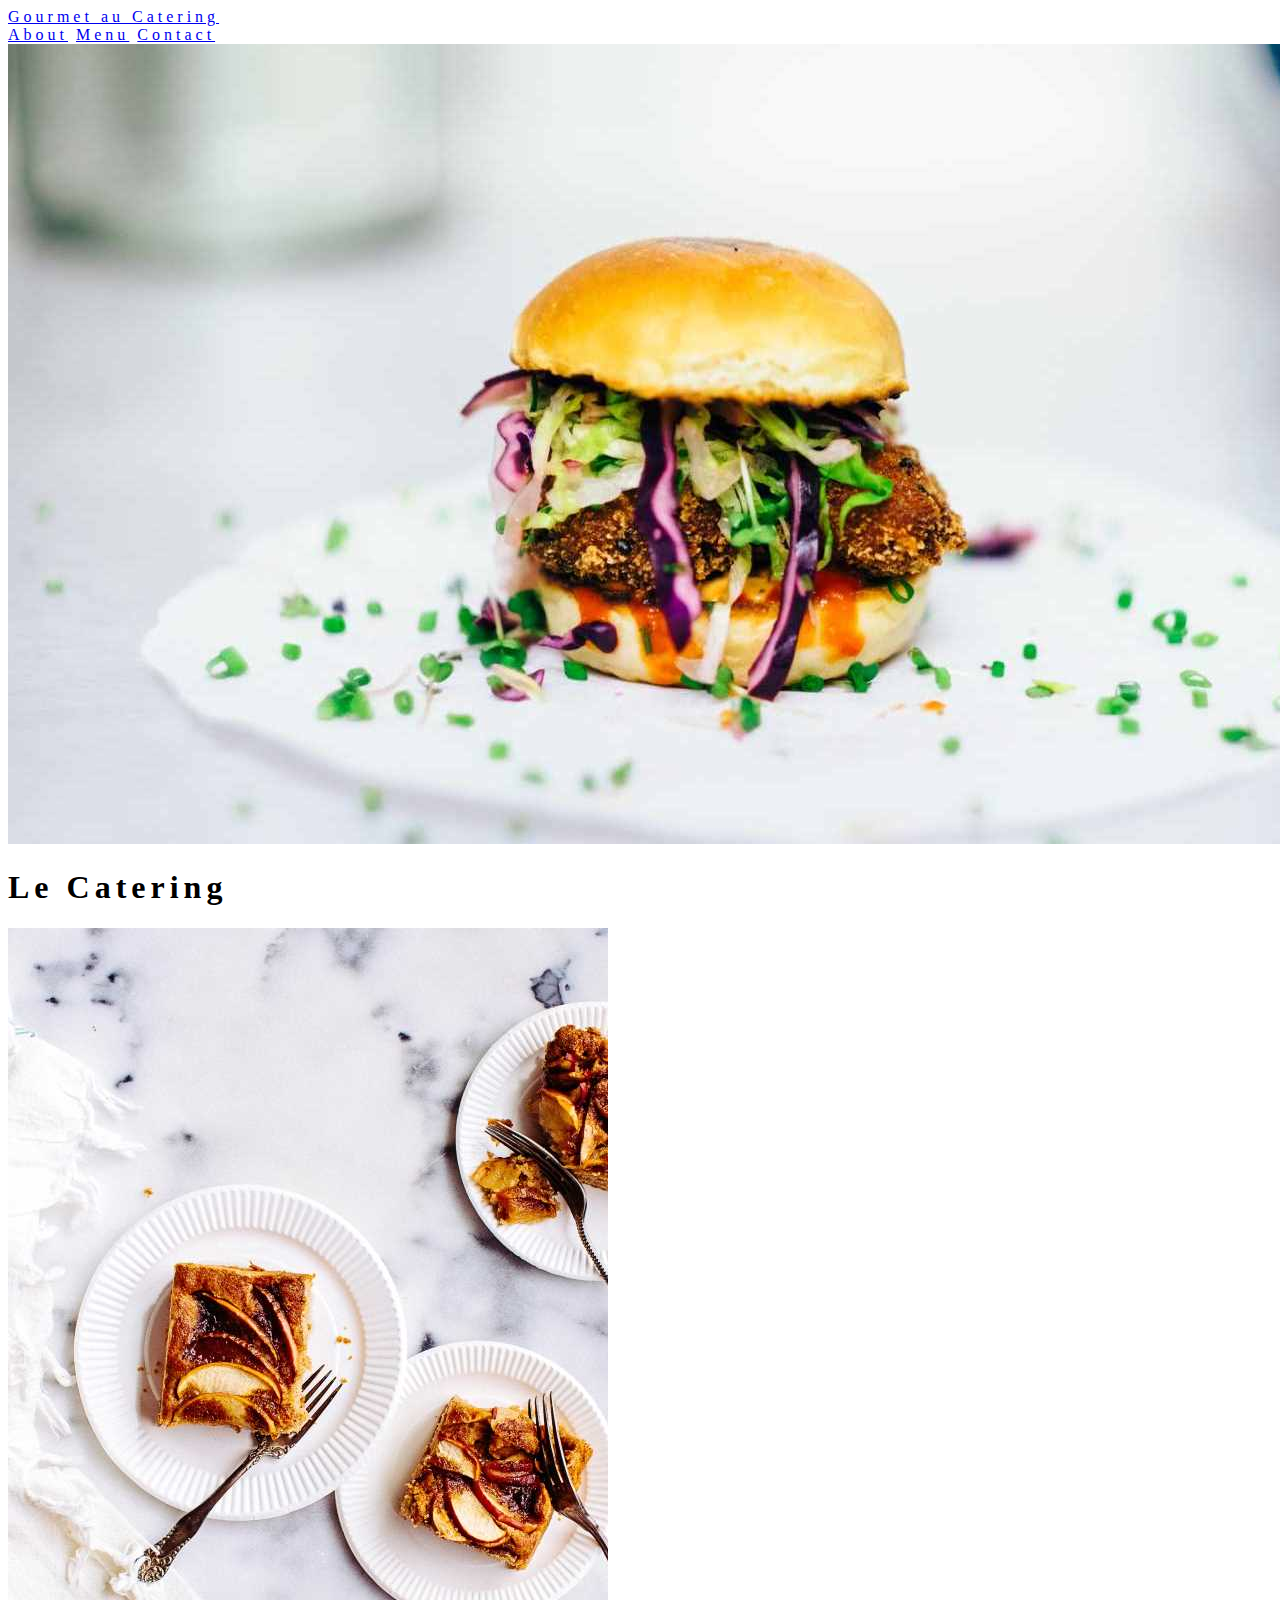
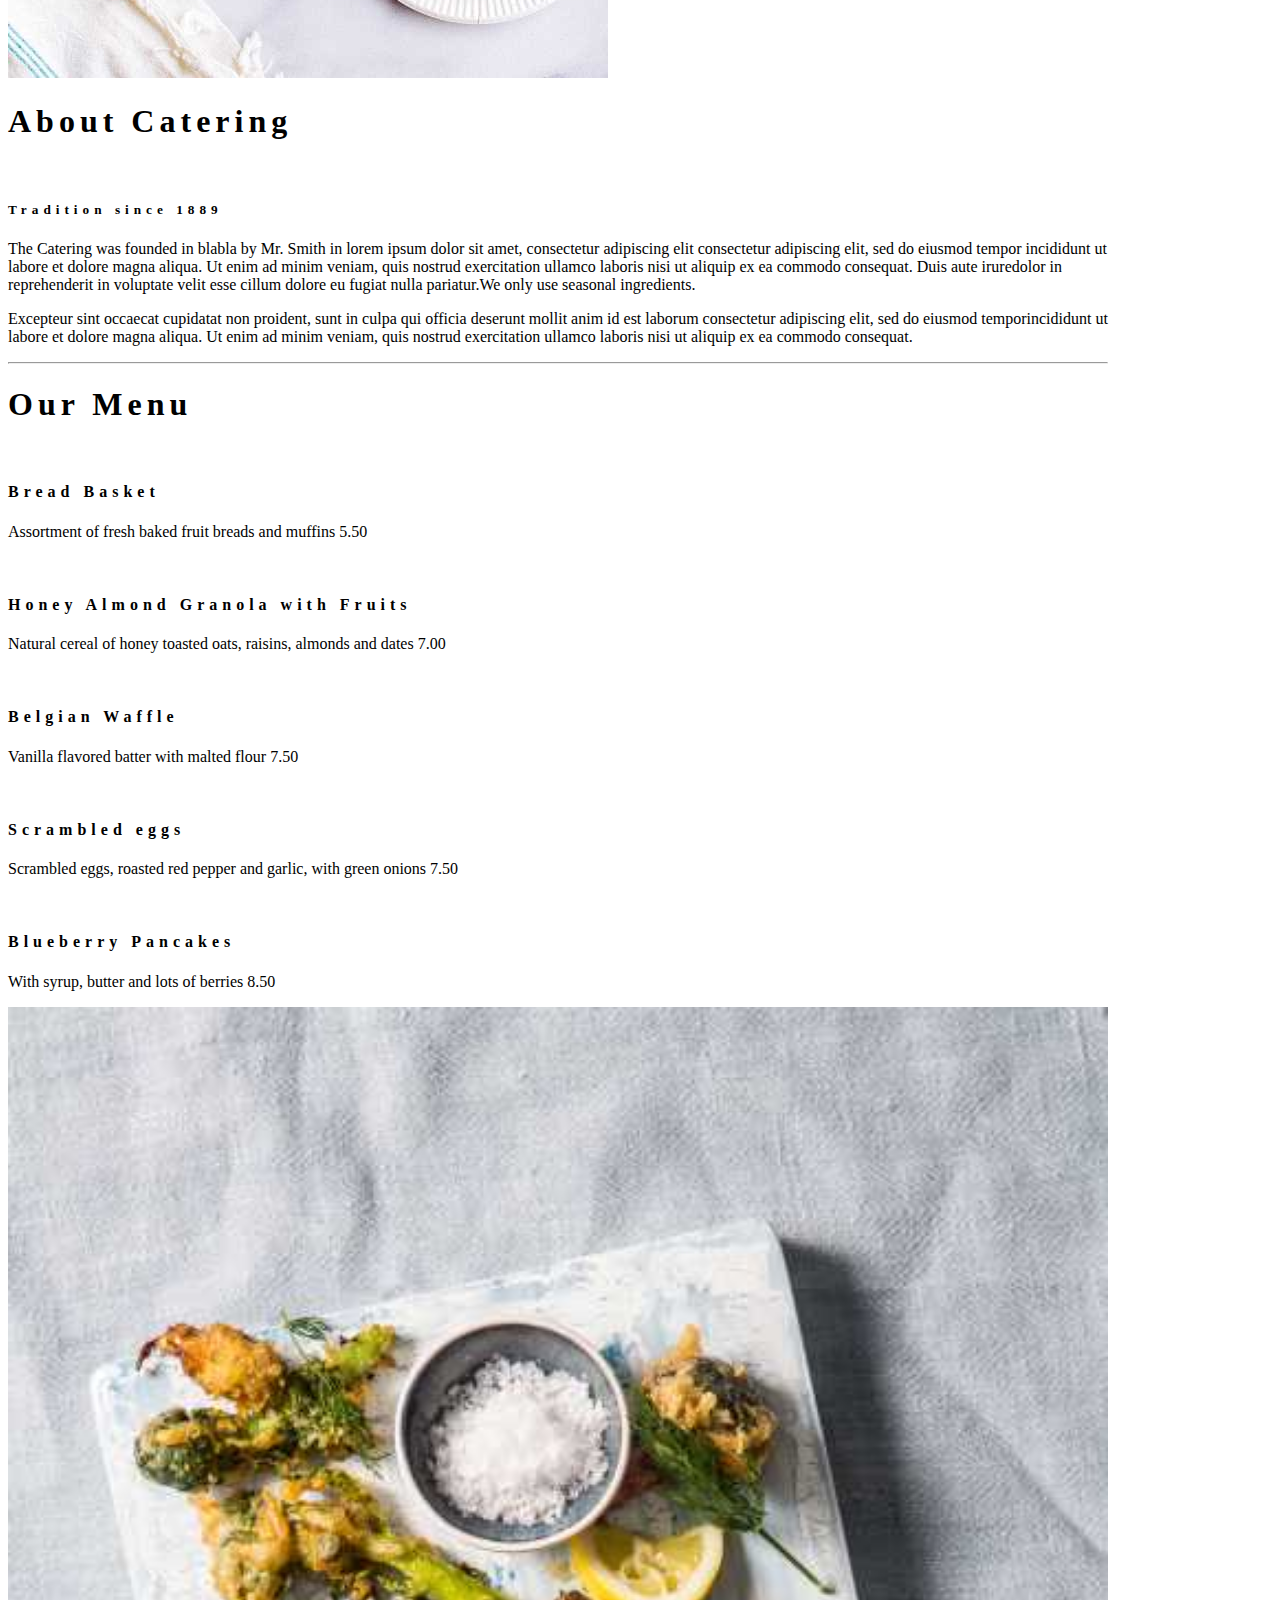
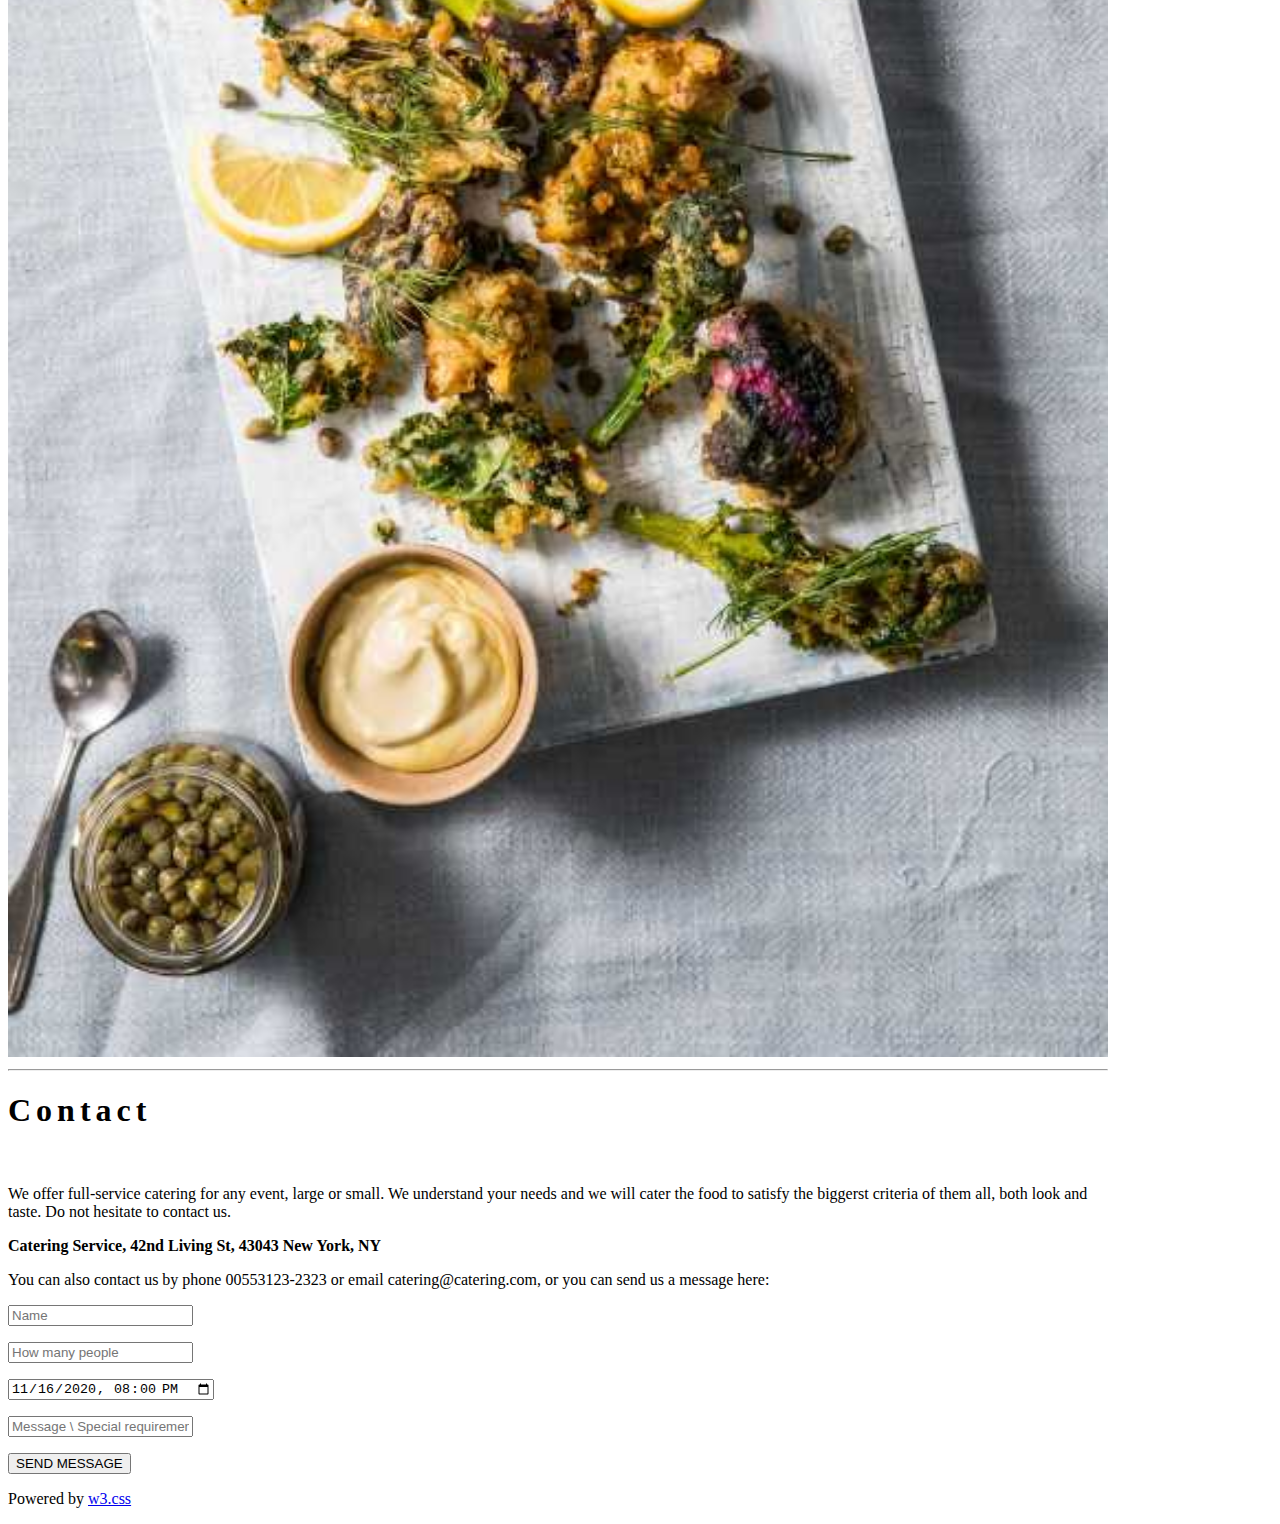
<file: index.html>
<!DOCTYPE html>
<html>
<head>
<title>W3.CSS Template</title>
<meta charset="UTF-8">
<meta name="viewport" content="width=device-width, initial-scale=1">
<link rel="stylesheet" href="https://www.w3schools.com/w3css/5/w3.css">
<style>
body {font-family: "Times New Roman", Georgia, Serif;}
h1, h2, h3, h4, h5, h6 {
  font-family: "Playfair Display";
  letter-spacing: 5px;
}
</style>
</head>
<body>

<!-- Navbar (sit on top) -->
<div class="w3-top">
  <div class="w3-bar w3-white w3-padding w3-card" style="letter-spacing:4px;">
    <a href="#home" class="w3-bar-item w3-button">Gourmet au Catering</a>
    <!-- Right-sided navbar links. Hide them on small screens -->
    <div class="w3-right w3-hide-small">
      <a href="#about" class="w3-bar-item w3-button">About</a>
      <a href="#menu" class="w3-bar-item w3-button">Menu</a>
      <a href="#contact" class="w3-bar-item w3-button">Contact</a>
    </div>
  </div>
</div>

<!-- Header -->
<header class="w3-display-container w3-content w3-wide" style="max-width:1600px;min-width:500px" id="home">
  <img class="w3-image" src="/images/hamburger.jpg" alt="Hamburger Catering" width="1600" height="800">
  <div class="w3-display-bottomleft w3-padding-large w3-opacity">
    <h1 class="w3-xxlarge">Le Catering</h1>
  </div>
</header>

<!-- Page content -->
<div class="w3-content" style="max-width:1100px">

  <!-- About Section -->
  <div class="w3-row w3-padding-64" id="about">
    <div class="w3-col m6 w3-padding-large w3-hide-small">
     <img src="/images/tablesetting2.jpg" class="w3-round w3-image w3-opacity-min" alt="Table Setting" width="600" height="750">
    </div>

    <div class="w3-col m6 w3-padding-large">
      <h1 class="w3-center">About Catering</h1><br>
      <h5 class="w3-center">Tradition since 1889</h5>
      <p class="w3-large">The Catering was founded in blabla by Mr. Smith in lorem ipsum dolor sit amet, consectetur adipiscing elit consectetur adipiscing elit, sed do eiusmod tempor incididunt ut labore et dolore magna aliqua. Ut enim ad minim veniam, quis nostrud exercitation ullamco laboris nisi ut aliquip ex ea commodo consequat. Duis aute iruredolor in reprehenderit in voluptate velit esse cillum dolore eu fugiat nulla pariatur.We only use <span class="w3-tag w3-light-grey">seasonal</span> ingredients.</p>
      <p class="w3-large w3-text-grey w3-hide-medium">Excepteur sint occaecat cupidatat non proident, sunt in culpa qui officia deserunt mollit anim id est laborum consectetur adipiscing elit, sed do eiusmod temporincididunt ut labore et dolore magna aliqua. Ut enim ad minim veniam, quis nostrud exercitation ullamco laboris nisi ut aliquip ex ea commodo consequat.</p>
    </div>
  </div>
  
  <hr>
  
  <!-- Menu Section -->
  <div class="w3-row w3-padding-64" id="menu">
    <div class="w3-col l6 w3-padding-large">
      <h1 class="w3-center">Our Menu</h1><br>
      <h4>Bread Basket</h4>
      <p class="w3-text-grey">Assortment of fresh baked fruit breads and muffins 5.50</p><br>
    
      <h4>Honey Almond Granola with Fruits</h4>
      <p class="w3-text-grey">Natural cereal of honey toasted oats, raisins, almonds and dates 7.00</p><br>
    
      <h4>Belgian Waffle</h4>
      <p class="w3-text-grey">Vanilla flavored batter with malted flour 7.50</p><br>
    
      <h4>Scrambled eggs</h4>
      <p class="w3-text-grey">Scrambled eggs, roasted red pepper and garlic, with green onions 7.50</p><br>
    
      <h4>Blueberry Pancakes</h4>
      <p class="w3-text-grey">With syrup, butter and lots of berries 8.50</p>    
    </div>
    
    <div class="w3-col l6 w3-padding-large">
      <img src="/images/tablesetting.jpg" class="w3-round w3-image w3-opacity-min" alt="Menu" style="width:100%">
    </div>
  </div>

  <hr>

  <!-- Contact Section -->
  <div class="w3-container w3-padding-64" id="contact">
    <h1>Contact</h1><br>
    <p>We offer full-service catering for any event, large or small. We understand your needs and we will cater the food to satisfy the biggerst criteria of them all, both look and taste. Do not hesitate to contact us.</p>
    <p class="w3-text-blue-grey w3-large"><b>Catering Service, 42nd Living St, 43043 New York, NY</b></p>
    <p>You can also contact us by phone 00553123-2323 or email catering@catering.com, or you can send us a message here:</p>
    <form action="/action_page.php" target="_blank">
      <p><input class="w3-input w3-padding-16" type="text" placeholder="Name" required name="Name"></p>
      <p><input class="w3-input w3-padding-16" type="number" placeholder="How many people" required name="People"></p>
      <p><input class="w3-input w3-padding-16" type="datetime-local" placeholder="Date and time" required name="date" value="2020-11-16T20:00"></p>
      <p><input class="w3-input w3-padding-16" type="text" placeholder="Message \ Special requirements" required name="Message"></p>
      <p><button class="w3-button w3-light-grey w3-section" type="submit">SEND MESSAGE</button></p>
    </form>
  </div>
  
<!-- End page content -->
</div>

<!-- Footer -->
<footer class="w3-center w3-light-grey w3-padding-32">
  <p>Powered by <a href="https://www.w3schools.com/w3css/default.asp" title="W3.CSS" target="_blank" class="w3-hover-text-green">w3.css</a></p>
</footer>

</body>
</html>
</file>
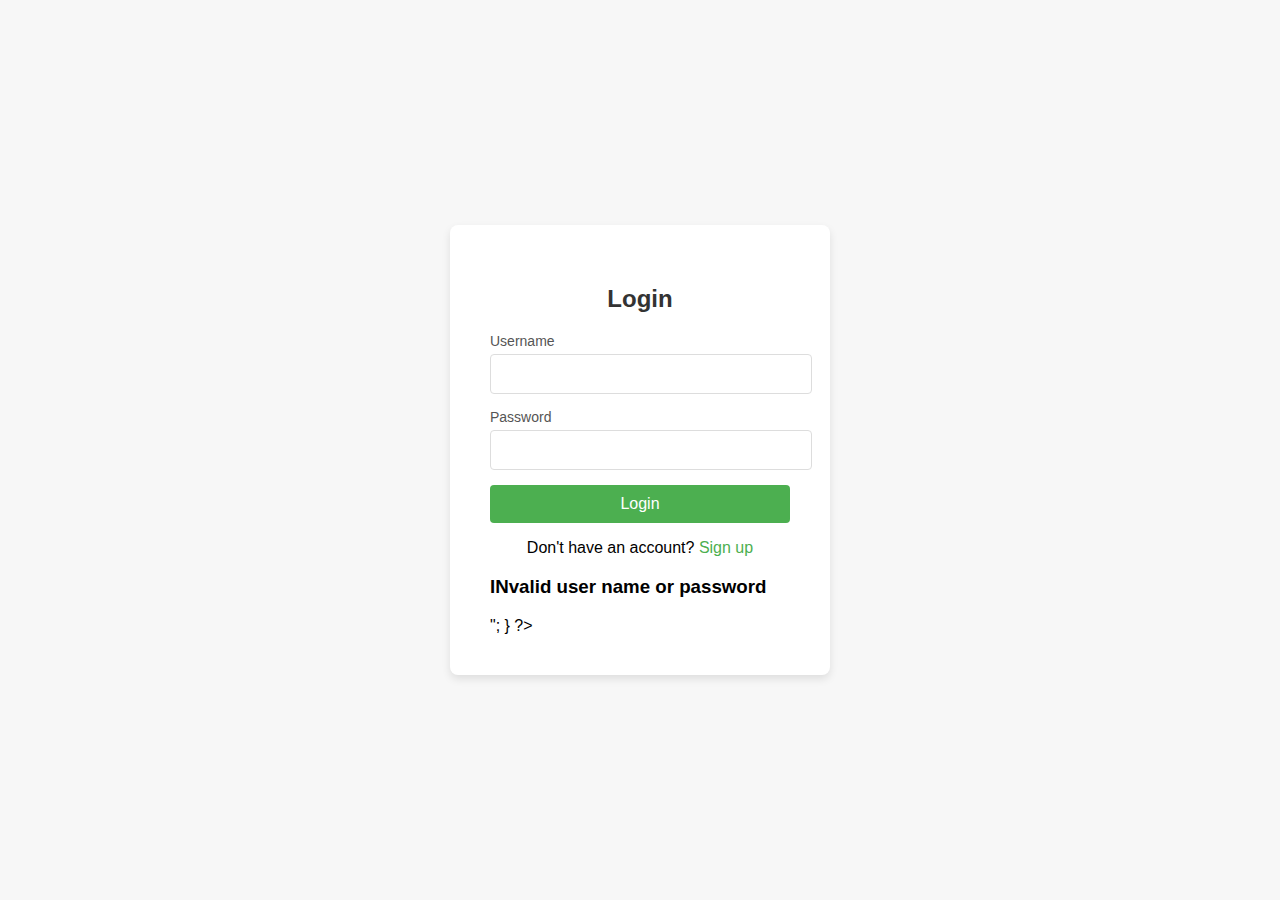
<file: php24012025logintesting/index.html>
<!DOCTYPE html>
<html lang="en">
<head>
    <meta charset="UTF-8">
    <meta name="viewport" content="width=device-width, initial-scale=1.0">
    <title>Login Page</title>
    <link rel="stylesheet" href="styles.css">
</head>
<body>
    <div class="login-container">
        <h2>Login</h2>
        <form action="login.php" method="POST">
            <div class="input-group">
                <label for="username">Username</label>
                <input type="text" id="username" name="username" required>
            </div>
            <div class="input-group">
                <label for="password">Password</label>
                <input type="password" id="password" name="password" required>
            </div>
            <div class="submit-btn">
                <button type="submit">Login</button>
            </div>
            <div class="signup-link">
                <p>Don't have an account? <a href="#">Sign up</a></p>
            </div>
        </form>
        <?php
        if (isset($_GET['message'])) {
            echo "<p class='error-message'><h3>INvalid user name or password</h3></p>";
        }
        ?>
    </div>
</body>
</html>
</file>
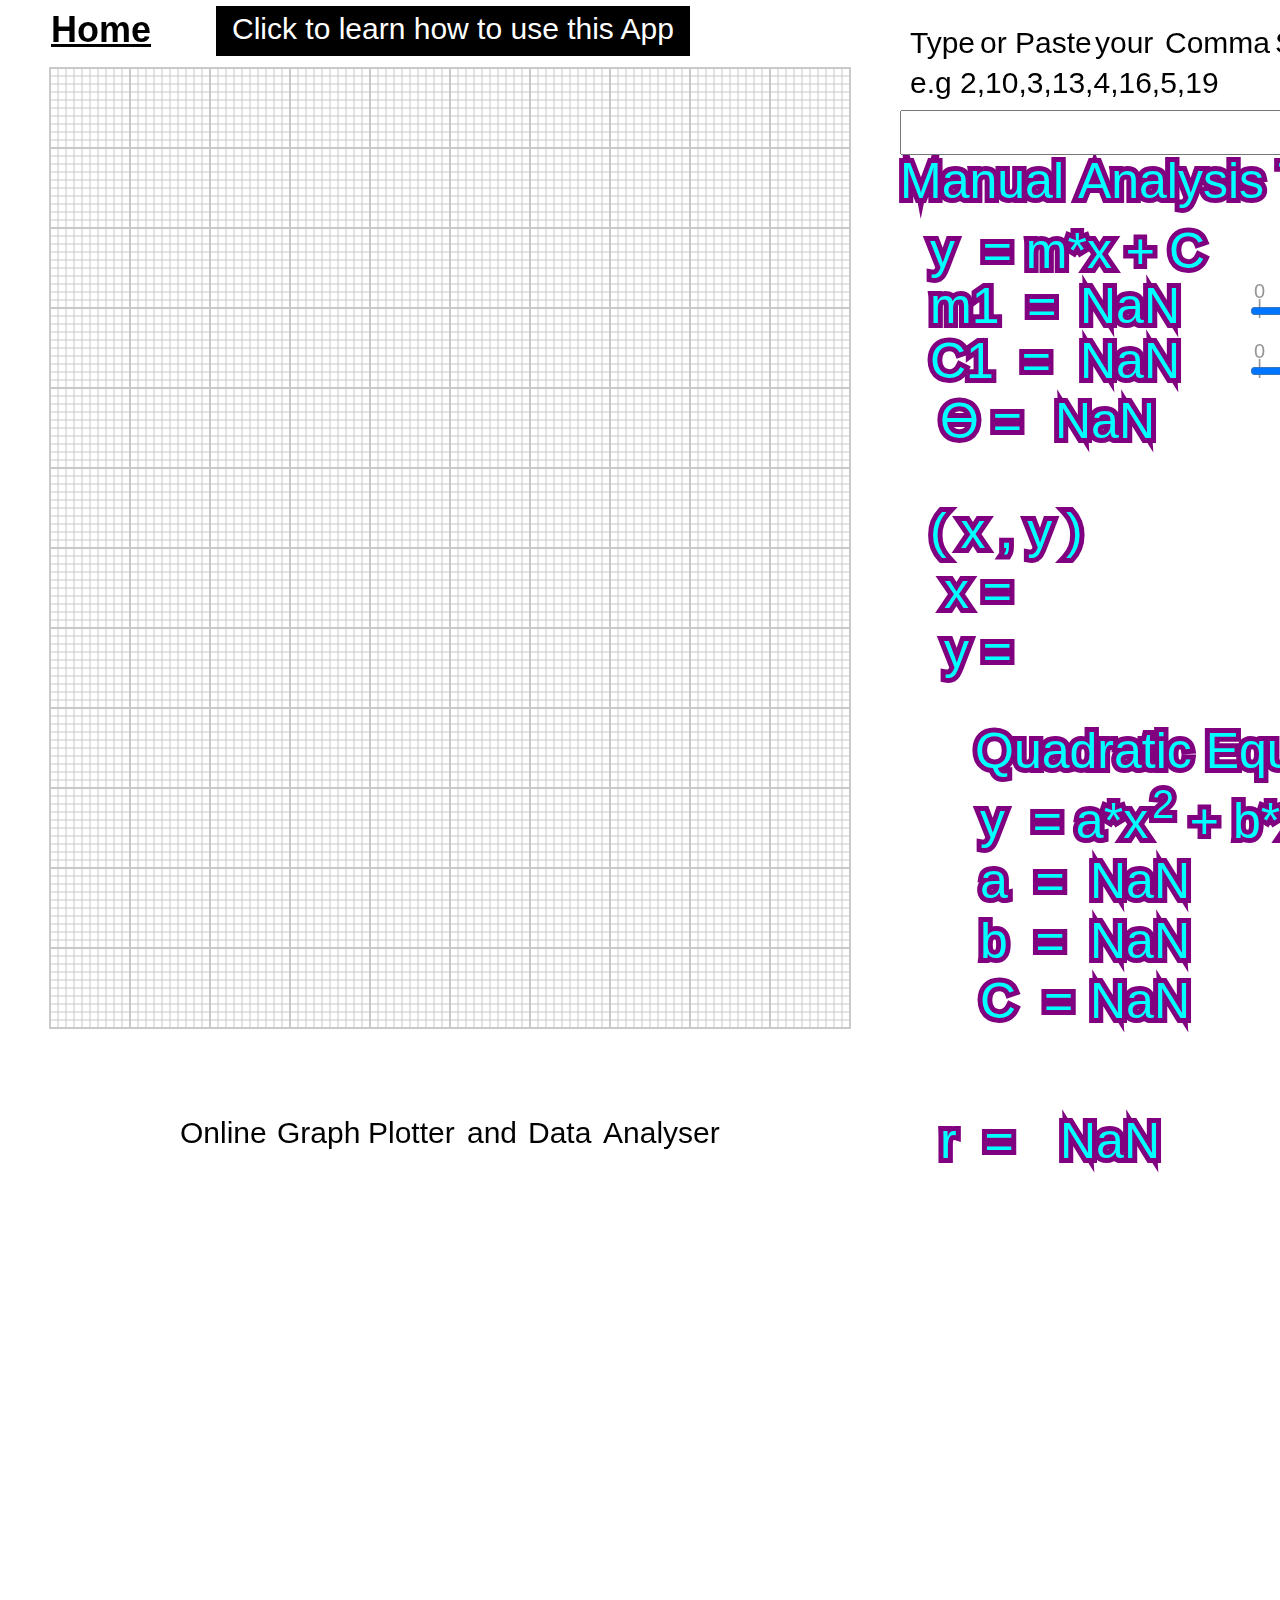
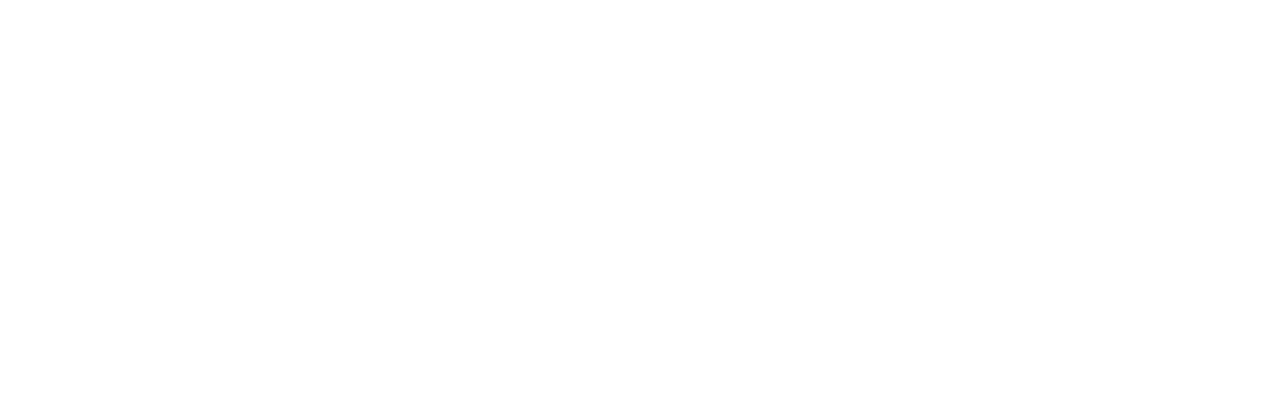
<file: quadratic-graphs/index.html>
<!DOCTYPE html>
<html lang="en">
  <head>
    <meta charset="utf-8" />
    <meta name="viewport" content="width=device-width, initial-scale=1.0">

    <title>quadratic-graphs</title>
    <link rel="stylesheet" href="https://www.w3schools.com/w3css/4/w3.css">
    <link rel="stylesheet" type="text/css" href="style.css">
    <script src="libraries/p5.min.js"></script>
    <script src="libraries/p5.sound.min.js"></script>
  </head>

  <body>

<!-- Beginining of modal -->
<div class="w3-row w3-margin-top">
  <div class="w3-col w3-border w3-border-white" style="width : 12%" >
          <h1 class="w3-center w3-padding" style="position:absolute; top:-15px; left:35px;">
            <a href="https://clcjanalytics.com"><b>Home</b></a></h1>
  </div>
  <div class="w3-col w3-border w3-border-white" style="position:absolute; top: 5px; left:215px;">
      <button onclick="document.getElementById('id01').style.display='block'" 
      class="w3-button w3-black" style="height: 50px; padding-top: 0%; 
      padding-bottom: 0%;"><h2 style="padding-top: 0%; padding-bottom: 0%; margin-top: 0%;">Click to learn how to use this App</h2></button>

</div>

  <div id="id01" class="w3-modal">
    <div class="w3-modal-content  w3-animate-top w3-card-4">
      <header class="w3-container w3-teal"> 
        <h3><span onclick="document.getElementById('id01').style.display='none'" 
        class="w3-button w3-display-topright">Close</span></h3>
        <h2><p class="w3-center">HOW TO USE THIS APP</p></h2>
      </header>
      <div class="w3-container">
        <!-- About Section -->
<div class="w3-card-4 w3-margin-top w3-light-grey" style="font-size:20px; padding-left:20px; padding-right:20px; color:#fff;">
 
      <p>On your keyboard press the control button and the - button simultaneously to change the zoom of your browser to 50%.</p>
      
      <p>To change the zoom on your mobile device scroll with two fingers.</p>


      <p>1. Type or copy and Paste your Comma Seperated Values into the text box.</p>

      <p>e.g 2,4,11,22,18,36,21,42 etc...the total should be even.</p>

      <p>2. Plot the data by clicking the Submit button.</p>

      <p>Mobile device users should tap the graph area with a finger after clicking the submit button to display the plot.</p>

      <p>3. Drag the square boxes attached to the ends of the line to analyse your data.</p>

      <p>4. To plot a new data set reload or refresh the web page.</p>
      
      <p>After you have finished using this website, press the control button and the + button simultaneously to restore the zoom of your browser back to 100%.</p>
</div>
    </div>
  </div>
</div>
<!-- end of modal -->


    
    <script src="index5.js"></script> </body>
</html>
</file>
<file: php24012025logintesting/styles.css>
/* styles.css */
body {
    font-family: Arial, sans-serif;
    background-color: #f7f7f7;
    display: flex;
    justify-content: center;
    align-items: center;
    height: 100vh;
    margin: 0;
}

.login-container {
    background-color: #fff;
    padding: 40px;
    border-radius: 8px;
    box-shadow: 0 4px 8px rgba(0, 0, 0, 0.1);
    width: 300px;
}

h2 {
    text-align: center;
    margin-bottom: 20px;
    color: #333;
}

.input-group {
    margin-bottom: 15px;
}

.input-group label {
    display: block;
    font-size: 14px;
    color: #555;
}

.input-group input {
    width: 100%;
    padding: 10px;
    margin-top: 5px;
    font-size: 16px;
    border: 1px solid #ddd;
    border-radius: 4px;
}

.submit-btn {
    text-align: center;
}

.submit-btn button {
    width: 100%;
    padding: 10px;
    background-color: #4CAF50;
    color: white;
    border: none;
    border-radius: 4px;
    font-size: 16px;
    cursor: pointer;
}

.submit-btn button:hover {
    background-color: #45a049;
}

.signup-link {
    text-align: center;
    margin-top: 15px;
}

.signup-link a {
    color: #4CAF50;
    text-decoration: none;
}

.signup-link a:hover {
    text-decoration: underline;
}
.error-message {
    color: red;
    text-align: center;
    margin-top: 10px;
    font-size: 14px;
}
</file>
<file: quadratic-graphs/style.css>
html, body {
  margin: 0;
  padding: 0;
}

canvas {
  display: block;
}
</file>
